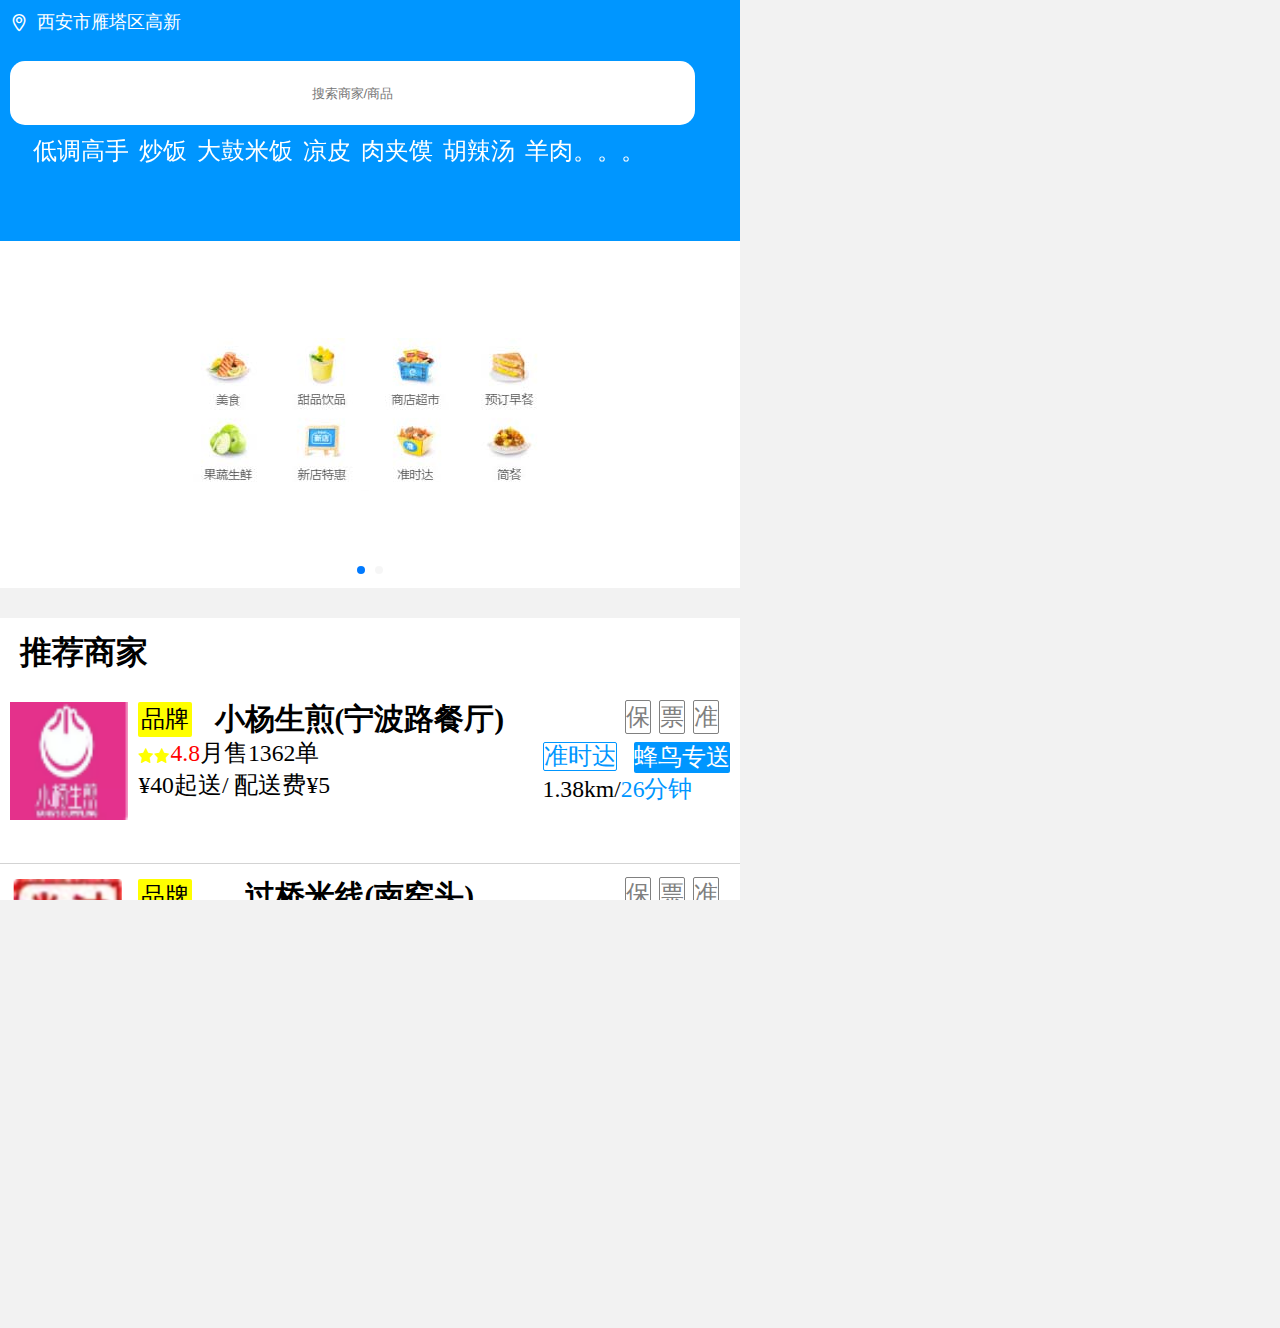
<file: index.html>
<!DOCTYPE html>
<html lang="en">
<head>
    <meta charset="utf-8">
    <title></title>
    <meta name="viewport" content="width=device-width, initial-scale=1, minimum-scale=1, maximum-scale=1">
    <link rel="stylesheet" href="css/style1.css">
    <link rel="stylesheet" href="swiper/swiper.min.css">
    <link rel="stylesheet" type="text/css" href="font/iconfont.css">
    
</head>
<body>
	<header>
		<p><i class="iconfont icon-map"></i>&nbsp;&nbsp;</i>西安市雁塔区高新</p>
		<input type="text" name="search" id="search" value="" placeholder="搜索商家/商品"/>
		<!--<ul id='list'>
			<li><a href="#">低调高手</a></li>
			<li><a href="#">炒饭</a></li>
			<li><a href="#">大鼓米饭</a></li>
			<li><a href="#">凉皮</a></li>
			<li><a href="#">肉夹馍</a></li>
			<li><a href="#">胡辣汤</a></li>
			<li><a href="#">羊肉泡馍</a></li>
		</ul>-->
		<!--可以滑动的header-->
		<ul class="swiper-container" id="list">
	        <div class="swiper-wrapper">
	            <div class="swiper-slide">
	            	<li><a href="#">低调高手</a></li>
					<li><a href="#">炒饭</a></li>
					<li><a href="#">大鼓米饭</a></li>
					<li><a href="#">凉皮</a></li>
					<li><a href="#">肉夹馍</a></li>
					<li><a href="#">胡辣汤</a></li>
					<li><a href="#">羊肉。。。</a></li>
	            </div>
	            <div class="swiper-slide">
	            	<li><a href="#">羊肉泡馍</a></li>
					<li><a href="#">酸辣粉</a></li>
					<li><a href="#">过桥米线</a></li>
					<li><a href="#">黄焖鸡</a></li>
					<li><a href="#">羊血饸络</a></li>
					<li><a href="#">饺子</a></li>
					<li><a href="#">稀饭</a></li>
					
	            </div>
	        </div>
	    </ul>
	</header>
	<section class='body'>
		<!--輪播圖-->
		<div class="swiper-container swiper2">
	        <div class="swiper-wrapper">
	            <div class="swiper-slide">
	            	<img src="img/img1.jpg" /> 
	            </div>
	            <div class="swiper-slide">
	            	<img src="img/img2.jpg" /> 
	            </div>
	        </div>
	        <!-- 按钮 -->
	        <div class="swiper-pagination"></div>
	    </div>
	    
	    <!--动态添加，ajax获取数据-->
    	<div class='bg' id='bg'>
    		<h3 class="title">推荐商家</h3>
    	</div>
    	
    </section>
    <footer>
    	<div class="footer">
            <a href="#">
            	<i class="iconfont icon-waimai"></i>
            	<span>外卖</span>
            </a>
            <a href="#">
            	<i class="iconfont icon-faxian"></i>
            	<span>发现</span>
            </a>
            <a href="#">
            	<i class="iconfont icon-dingdan"></i><span>订单</span>
            </a>
           <a href="#"> 
	           	<i class="iconfont icon-wode"></i>
	           	<span>我的</span>
           </a>
        </div>
    </footer>
    		
    <!-- Swiper JS -->
    <script type="text/javascript" src="js/common.js" ></script>
    <script src="swiper/swiper.min.js"></script>
    <script src="js/jquery-1.8.3.min.js"></script>
    <script src="js/goods.js"></script>

    <!-- Initialize Swiper -->
    <script>
    var swiper = new Swiper('.swiper-container', {
        pagination: '.swiper-pagination',
        paginationClickable: true
    });
    console.log(location.href)
	
    </script>

</body>
</html>
</file>
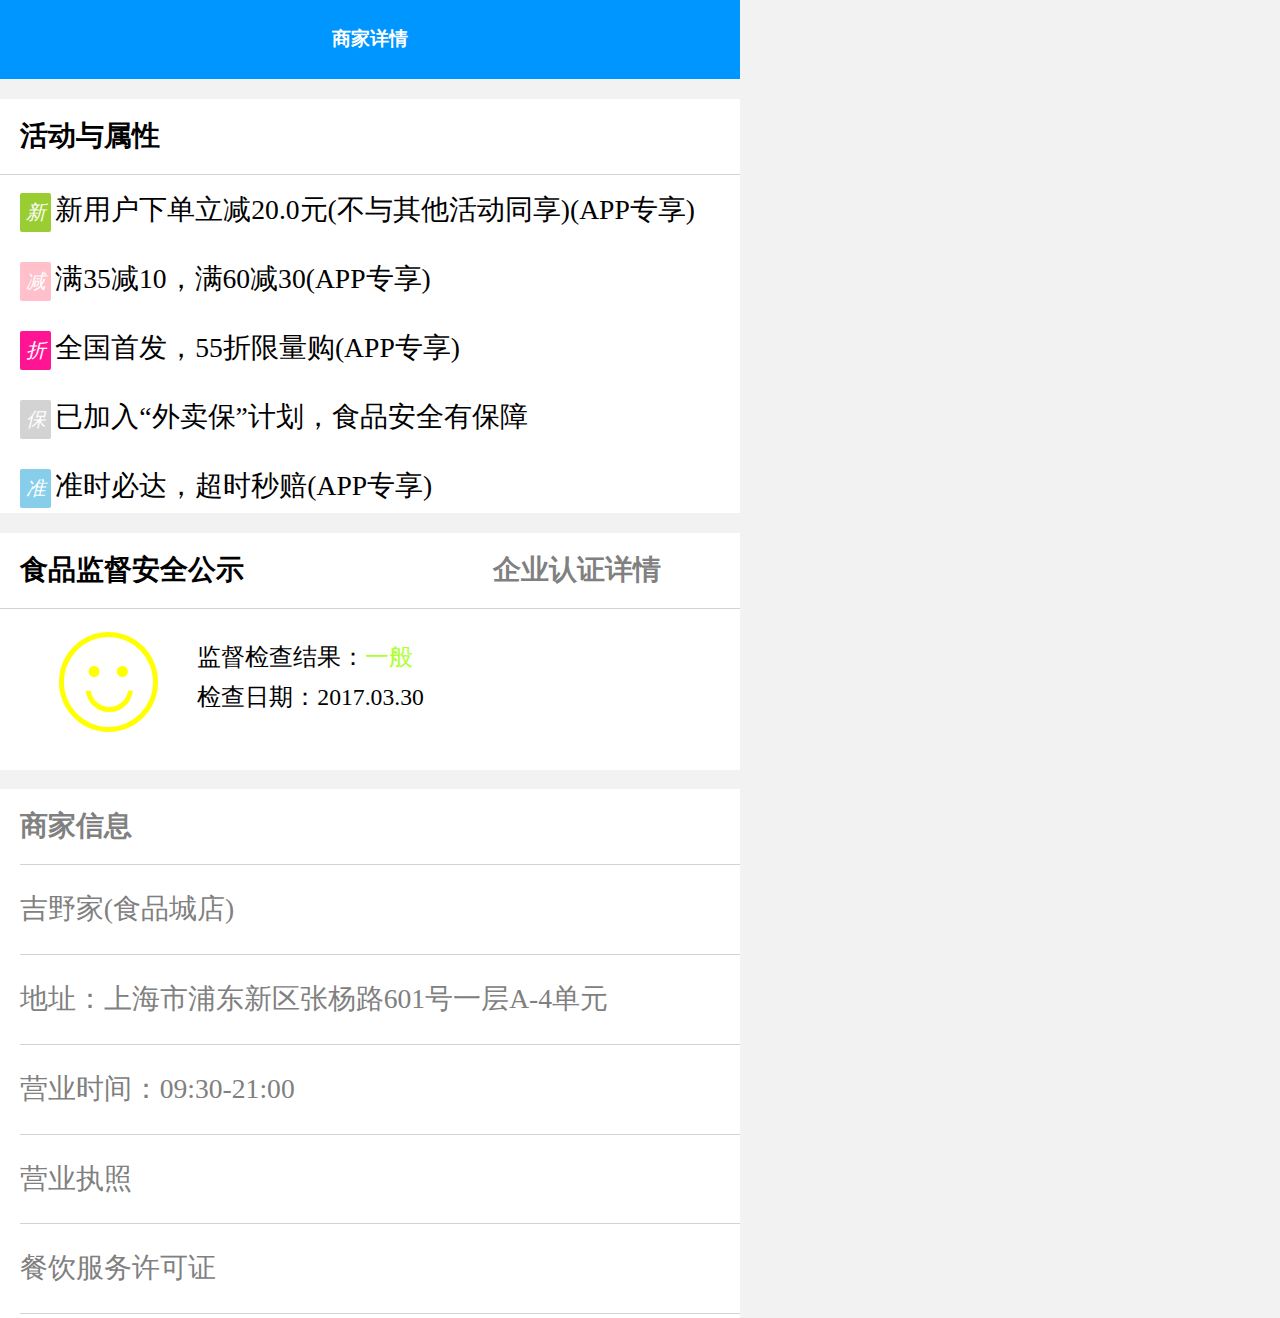
<file: index2.html>
<!DOCTYPE html>
<html lang="en">
<head>
    <meta charset="utf-8">
    <title></title>
    <meta name="viewport" content="width=device-width, initial-scale=1, minimum-scale=1, maximum-scale=1">
    <link rel="stylesheet" href="css/style2.css">
    <link rel="stylesheet" type="text/css" href="font/iconfont.css">
    
</head>
<body>
	<header>
		<h3>商家详情</h3>
	</header>
	<section>
		<div class='top'>
			<h4>活动与属性</h4>
			<p>
				<i class='size' style="background:yellowgreen;">新</i> 
				<span class='wz'> 新用户下单立减20.0元(不与其他活动同享)(APP专享)</span>
    		</p>
    		<p>
				<i class='size' style="background:pink;">减</i> 
				<span class='wz'> 满35减10，满60减30(APP专享)</span>
    		</p>
    		<p>
				<i class='size'style="background:deeppink;">折</i> 
				<span class='wz'> 全国首发，55折限量购(APP专享)</span>
    		</p>
    		<p>
				<i class='size' style="background:lightgray;">保</i> 
				<span class='wz'> 已加入“外卖保”计划，食品安全有保障</span>
    		</p>
    		<p>
				<i class='size' style="background:skyblue;">准</i> 
				<span class='wz'> 准时必达，超时秒赔(APP专享)</span>
    		</p>
		</div>
		<div class='cen'>
			<h4><span class='span'>食品监督安全公示</span><span class='span2'>企业认证详情</span></h4>
			<i class="iconfont icon-xiaolian"></i>
			<p>
				<span class=''>监督检查结果：<font style='color:greenyellow'>一般</font></span>
				<span class=''>检查日期：2017.03.30</span>
			</p>
		</div>
			
		<section>
 
	<aside>
	  	<h4>商家信息</h4>
	  	<p>吉野家(食品城店)</p>
	  	<p>地址：上海市浦东新区张杨路601号一层A-4单元</p>
	  	<p>营业时间：09:30-21:00</p>
	  	<p>营业执照</p>
	  	<p>餐饮服务许可证</p>
	</aside>
    <footer>
    	
    </footer>
    		
    <script type="text/javascript" src="js/common.js" ></script>

</body>
</html>
</file>
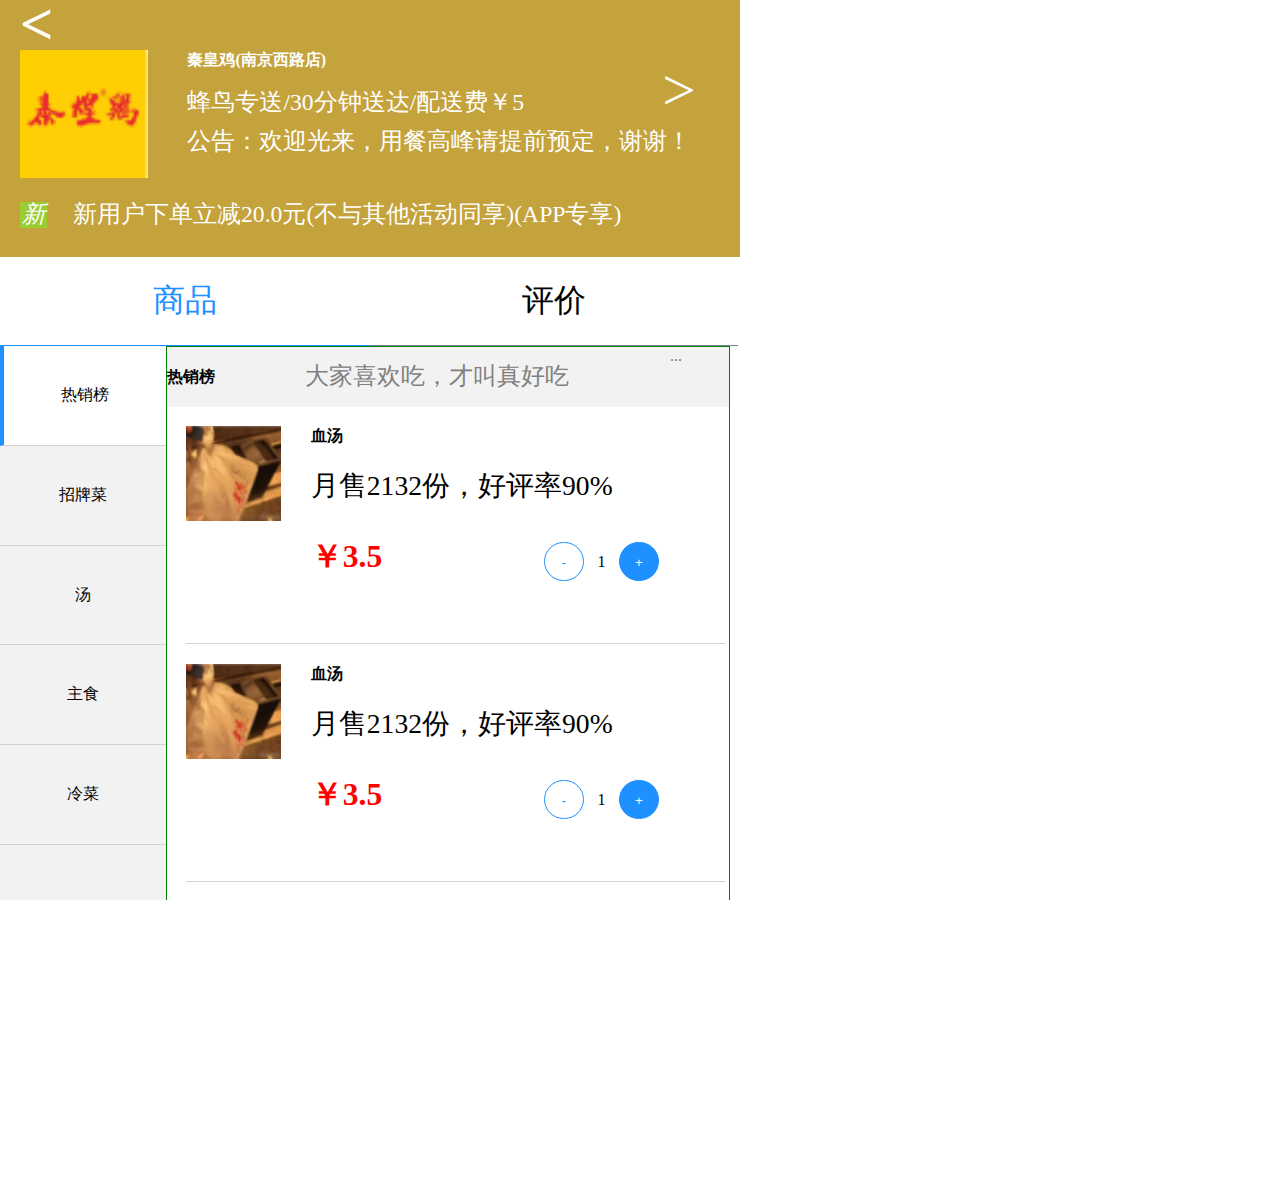
<file: index3.html>
<!DOCTYPE html>
<html lang="en">
<head>
    <meta charset="utf-8">
    <title></title>
    <meta name="viewport" content="width=device-width, initial-scale=1, minimum-scale=1, maximum-scale=1">
    <link rel="stylesheet" href="css/style3.css">
    <link rel="stylesheet" type="text/css" href="font/iconfont.css">
    
</head>
<body>
	<header>
		<h2><a href="#">&lt;</a></h2>
		<dl>
			<dt><img src='img/boximg2.bmp'</dt>
			<dd>
				<h4>秦皇鸡(南京西路店)</h4>
				<p>蜂鸟专送/30分钟送达/配送费￥5<a href="#" class='gt'>&gt;</a></p>
				<p>公告：欢迎光来，用餐高峰请提前预定，谢谢！</p>
			</dd>
		</dl>
		<p class='min'>
			<i class='size' style="background:yellowgreen;">新</i> 
			<span> 新用户下单立减20.0元(不与其他活动同享)(APP专享)</span>
    	</p>
	</header>
	<section>
		<div class='span'>
			<span class='active'>商品</span>
			<span>评价</span>
		</div>
		<ul class='list'>
			<li id='goods' class='block li'>
				<div class='goods-list'>
					<span class='border'>热销榜</span>
					<span>招牌菜</span>
					<span>汤</span>
					<span>主食</span>
					<span>冷菜</span>
				</div>
				<ul class='goods-discript'>
					<li class='block'>
						<p style='background: rgba(0,0,0,0.05);height:0.3rem;width:2.85rem;'>
							<span style='float:left;width:0.6rem;height:0.3rem;line-height: 0.3rem;font-weight: bold;'>热销榜</span>
							<span style='float:left;display: inline-block;height:0.3rem;line-height:0.3rem;font-size: 0.12rem;margin-left:0.1rem;color:gray;'>大家喜欢吃，才叫真好吃</span>
							<span style='	float:right;margin-right:0.1rem;width:0.2rem;color:gray;'>...</span>
						</p>
						<div class='goods-discript-right'>
							<img class='img-left' src='img/a.bmp' style='width:0.48rem;height:0.48rem;'>
							<div class='div-right'>
								<h4>血汤</h4>
								<p class='sale'>月售2132份，好评率90%</p>
								<p class='put'>
									<span style='color:red;font-size:0.16rem;font-weight: bold;'>￥3.5</span>
									<input type="button" name="" id="" value="-" class='reduce'/>
									<span>1</span>
									<input type="button" name="" id="" value="+" class='add'/>
								</p>
							</div>
						</div>
						<div class='goods-discript-right'>
							<img class='img-left' src='img/a.bmp' style='width:0.48rem;height:0.48rem;'>
							<div class='div-right'>
								<h4>血汤</h4>
								<p class='sale'>月售2132份，好评率90%</p>
								<p class='put'>
									<span style='color:red;font-size:0.16rem;font-weight: bold;'>￥3.5</span>
									<input type="button" name="" id="" value="-" class='reduce'/>
									<span>1</span>
									<input type="button" name="" id="" value="+" class='add'/>
								</p>
							</div>
						</div>
					</li>
					<li>
						<p style='background: rgba(0,0,0,0.05);height:0.3rem;width:2.85rem;'>
							<span style='float:left;width:0.6rem;height:0.3rem;line-height: 0.3rem;font-weight: bold;'>热销榜</span>
							<span style='float:left;display: inline-block;height:0.3rem;line-height:0.3rem;font-size: 0.12rem;margin-left:0.1rem;color:gray;'>大家喜欢吃，才叫真好吃</span>
							<span style='	float:right;margin-right:0.1rem;width:0.2rem;color:gray;'>...</span>
						</p>
						<div class='goods-discript-right'>
							<img class='img-left' src='img/a.bmp' style='width:0.48rem;height:0.48rem;'>
							<div class='div-right'>
								<h4>血汤</h4>
								<p class='sale'>月售2132份，好评率90%</p>
								<p class='put'>
									<span style='color:red;font-size:0.16rem;font-weight: bold;'>￥3.5</span>
									<input type="button" name="" id="" value="-" class='reduce'/>
									<span>1</span>
									<input type="button" name="" id="" value="+" class='add'/>
								</p>
							</div>
						</div>
						<div class='goods-discript-right'>
							<img class='img-left' src='img/a.bmp' style='width:0.48rem;height:0.48rem;'>
							<div class='div-right'>
								<h4>血汤</h4>
								<p class='sale'>月售2132份，好评率90%</p>
								<p class='put'>
									<span style='color:red;font-size:0.16rem;font-weight: bold;'>￥3.5</span>
									<input type="button" name="" id="" value="-" class='reduce'/>
									<span>1</span>
									<input type="button" name="" id="" value="+" class='add'/>
								</p>
							</div>
						</div>
						
						<div class='goods-discript-right'>
							<img class='img-left' src='img/a.bmp' style='width:0.48rem;height:0.48rem;'>
							<div class='div-right'>
								<h4>血汤</h4>
								<p class='sale'>月售2132份，好评率90%</p>
								<p class='put'>
									<span style='color:red;font-size:0.16rem;font-weight: bold;'>￥3.5</span>
									<input type="button" name="" id="" value="-" class='reduce'/>
									<span>1</span>
									<input type="button" name="" id="" value="+" class='add'/>
								</p>
							</div>
						</div>
						
						<div class='goods-discript-right'>
							<img class='img-left' src='img/a.bmp' style='width:0.48rem;height:0.48rem;'>
							<div class='div-right'>
								<h4>血汤</h4>
								<p class='sale'>月售2132份，好评率90%</p>
								<p class='put'>
									<span style='color:red;font-size:0.16rem;font-weight: bold;'>￥3.5</span>
									<input type="button" name="" id="" value="-" class='reduce'/>
									<span>1</span>
									<input type="button" name="" id="" value="+" class='add'/>
								</p>
							</div>
						</div>
					</li>
					<li>
						<p style='background: rgba(0,0,0,0.05);height:0.3rem;width:2.85rem;'>
							<span style='float:left;width:0.6rem;height:0.3rem;line-height: 0.3rem;font-weight: bold;'>热销榜</span>
							<span style='float:left;display: inline-block;height:0.3rem;line-height:0.3rem;font-size: 0.12rem;margin-left:0.1rem;color:gray;'>大家喜欢吃，才叫真好吃</span>
							<span style='	float:right;margin-right:0.1rem;width:0.2rem;color:gray;'>...</span>
						</p>
						<div class='goods-discript-right'>
							<img class='img-left' src='img/a.bmp' style='width:0.48rem;height:0.48rem;'>
							<div class='div-right'>
								<h4>血汤</h4>
								<p class='sale'>月售2132份，好评率90%</p>
								<p class='put'>
									<span style='color:red;font-size:0.16rem;font-weight: bold;'>￥3.5</span>
									<input type="button" name="" id="" value="-" class='reduce'/>
									<span>1</span>
									<input type="button" name="" id="" value="+" class='add'/>
								</p>
							</div>
						</div>
					</li>
					<li>
						<p style='background: rgba(0,0,0,0.05);height:0.3rem;width:2.85rem;'>
							<span style='float:left;width:0.6rem;height:0.3rem;line-height: 0.3rem;font-weight: bold;'>热销榜</span>
							<span style='float:left;display: inline-block;height:0.3rem;line-height:0.3rem;font-size: 0.12rem;margin-left:0.1rem;color:gray;'>大家喜欢吃，才叫真好吃</span>
							<span style='	float:right;margin-right:0.1rem;width:0.2rem;color:gray;'>...</span>
						</p>
						<div class='goods-discript-right'>
							<img class='img-left' src='img/a.bmp' style='width:0.48rem;height:0.48rem;'>
							<div class='div-right'>
								<h4>血汤</h4>
								<p class='sale'>月售2132份，好评率90%</p>
								<p class='put'>
									<span style='color:red;font-size:0.16rem;font-weight: bold;'>￥3.5</span>
									<input type="button" name="" id="" value="-" class='reduce'/>
									<span>1</span>
									<input type="button" name="" id="" value="+" class='add'/>
								</p>
							</div>
						</div>
					</li>
					<li>
						<p style='background: rgba(0,0,0,0.05);height:0.3rem;width:2.85rem;'>
							<span style='float:left;width:0.6rem;height:0.3rem;line-height: 0.3rem;font-weight: bold;'>热销榜</span>
							<span style='float:left;display: inline-block;height:0.3rem;line-height:0.3rem;font-size: 0.12rem;margin-left:0.1rem;color:gray;'>大家喜欢吃，才叫真好吃</span>
							<span style='	float:right;margin-right:0.1rem;width:0.2rem;color:gray;'>...</span>
						</p>
						<div class='goods-discript-right'>
							<img class='img-left' src='img/a.bmp' style='width:0.48rem;height:0.48rem;'>
							<div class='div-right'>
								<h4>血汤</h4>
								<p class='sale'>月售2132份，好评率90%</p>
								<p class='put'>
									<span style='color:red;font-size:0.16rem;font-weight: bold;'>￥3.5</span>
									<input type="button" name="" id="" value="-" class='reduce'/>
									<span>1</span>
									<input type="button" name="" id="" value="+" class='add'/>
								</p>
							</div>
						</div>
					</li>
				</ul>
			</li>
			<li id='block' class='li'>
				<div class='list-right'>
					<div class='second'>
						<h3>4.8</h3>
						<p>综合评价</p>
						<span>高于周边商家59%</span>
					</div>
					<div class='pinjia'>
						<p>服务态度
							<i class='iconfont icon-star'></i>
							<i class='iconfont icon-star'></i>
							<i class='iconfont icon-star'></i>
							<i class='iconfont icon-star'></i>
							<i class='iconfont icon-star'></i>
							<i>4.7</i>
						</p>
						<p>综合评价
							<i class='iconfont icon-star'></i>
							<i class='iconfont icon-star'></i>
							<i class='iconfont icon-star'></i>
							<i class='iconfont icon-star'></i>
							<i class='iconfont icon-star'></i>
							<i>4.8</i>
						</p>
						<p>送达时间<span>30分钟</span></p>
					</div>
				</div>
				<h4 class='bg'></h4>
				<div class='dicript' id='dicript'>
					<a href="###">全部(835)</a>
					<a href="###">满意(300)</a>
					<a href="###" style='background:rgba(0,0,0,0.1);'>不满意(135)</a>
					<a href="###">有图(835)</a>
					<a href="###">味道好(835)</a>
					<a href="###">送货快(435)</a>
					<a href="###">分量足(2672)</a>
					<a href="###">干净(476)</a>
					<a href="###">卫生(124)</a>
					<a href="###">食材新鲜(324)</a>
					<a href="###">服务不错(305)</a>
					<a href="###">物美价廉(435)</a>
				</div>
				<!--动态创建用户评价信息-->
			</li>
		</ul>
	
			
	</section>
 
	
    <footer>
    	
    </footer>
    		
    <script type="text/javascript" src="js/common.js" ></script>
    <script type="text/javascript" src="js/jquery-1.8.3.min.js" ></script>
    <script type="text/javascript" src="js/commt.js" ></script>
    <script>
    	$(function(){		
		$(".goods-list span").mouseover(function(){
			$(".goods-list span").eq($(this).index()).addClass("border").siblings().removeClass("border");
			$(".goods-discript li").eq($(this).index()).css({"display":"block"}).siblings().css({"display":"none"});
		})
		$(".span span").mouseover(function(){
			$(".span span").eq($(this).index()).addClass("active").siblings().removeClass("active");
			$(".list .li").eq($(this).index()).css({"display":"block"}).siblings().css({"display":"none"});
		})
	});
    </script>

</body>
</html>
</file>
<file: css/style1.css>
*{
    	margin:0;
    	padding:0;
    }
    ul,li{
    	list-style: none;
    }
    img{
        border:none;
    }
    a{
    	text-decoration: none;
    	color:black;
    }
    html, body {
        position: relative;
        height: 100%;
        overflow-x: hidden;
    }
    body{
    	font-size:16px;
    	background:rgba(0,0,0,0.05)
    }
    html{
    	font-size:100px;
    }
    header{
    	width:3.75rem;
    	height:1.22rem;
    	background:#0096ff;
    	padding:10px;
    	box-sizing: border-box;
    }
    header p{
    	height:0.21rem;
    	width:1.75rem;
    	color:white;
    	font-size:18px;
    	
    }
    header p .iconfont{
    	font-size:18px;
    }
    #search{
    	height:0.32rem;
    	width:3.47rem;
    	border:none;
    	margin:10px 0;
    	border-radius: 15px;
    	text-align: center;
    	
    }
    #list{
    	width:3.47rem;
    	height:0.3rem;
    }
    #list .swiper-slide li{
    	float:left;
    }
    #list .swiper-slide li a{
    	color:white;
    	font-size:0.12rem;
    	padding:5px;
    }
    #list li a:hover{
    	color:pink;
    	
    }
    .swiper2{
    	width:3.75rem;
    	height:1.76rem;
    	background: white;
    }

     .swiper2 .swiper-slide {
        width:100%;
    	height:100%;
        text-align: center;
        font-size: 18px;
        background: #fff;

        /* Center slide text vertically */
        display: -webkit-box;
        display: -ms-flexbox;
        display: -webkit-flex;
        display: flex;
        -webkit-box-pack: center;
        -ms-flex-pack: center;
        -webkit-justify-content: center;
        justify-content: center;
        -webkit-box-align: center;
        -ms-flex-align: center;
        -webkit-align-items: center;
        align-items: center;
    }
    .bg{
    	width:3.75rem;
    	height:0.25rem;
    	background:rgba(0,0,0,0.05);
    	padding-top:0.15rem;
    }
    .title {
    font-size: 0.16rem;
   	background:white;
   	line-height: 0.35rem;
   	padding-left:20px;
   	
   	
   	
}
.body{
    	width:3.75rem;
    	background:white;
    	height:4.76rem;
    	overflow-y: auto;
    	box-sizing: border-box;
    	
    }
.box{
		width:3.75rem;
		height:0.9rem;
		border-bottom: 1px solid lightgray;
		box-sizing: border-box;
		padding: 15px 10px;
		background:white;
}
.box-left{
		float:left;
		width:0.6rem;
	height:0.6rem;
}
.box-left img{
	width:0.6rem;
	height:0.6rem;
}
.box-cen{
	float:left;
	width:1.9rem;
	height:0.6rem;
	box-sizing: border-box;
	margin-left:10px;
	
}
.box-cen .pp{
	float:left;
	width:0.27rem;
	height:0.18rem;
	background:yellow;
	line-height:0.18rem;
	font-size:0.12rem;
	text-align: center;
	border-radius: 2px;
	
}
.shopName{
	float:left;
	width:1.5rem;
	height:0.18rem;
	text-align: center;
	line-height: 0.18rem;
	font-size:0.15rem;
	padding-left:0.1rem;
}
.shopName a:hover{
	color:pink;
}
.num{
	font-size:0.12rem;
	color:red;
	
}
.star{
	font-size: 0.10rem;
	color:yellow;
	
}
.sale{
	font-size:0.12rem;
}
.size{
	font-size:0.12rem;
	
}
.box-right{
	float:right;
	width:0.95rem;
	height:0.6rem;
	box-sizing: border-box;
	
}
.box-right-top{
	padding-left:0.38rem;
	margin-top:-0.01rem;
}
.box-right-top span{
	font-size:0.12rem;
	display: inline-block;
	border:1px solid gray;
	color:gray;
	border-radius: 2px;
	margin-bottom:0.04rem;
	margin-left:0.04rem;
}
.time{
	color:#0096ff;
	float:left;
	border:1px solid #0096ff;
	font-size: 0.12rem;
	line-height: 0.14rem;
	border-radius: 2px;
	
}
.song{
	color:white;
	float:right;
	background:#0096ff;
	font-size: 0.12rem;
	line-height: 0.16rem;
	border-radius: 2px;
	
}
.m{
	color:#0096ff;
}
footer{
    	width:3.75rem;
    	height:0.75rem;
    	background:white;
    	box-sizing: border-box;
    	padding-top:0.18rem;
    	border-top:1px solid gray;
    }
    .footer{
	    display: flex;
	    justify-content: space-around;
	    align-items: center;
	}
	
	.footer a i {
	    font-size:0.25rem;
	    color:lightgray;
	}
	.footer a span {
	   display: block;
	   text-align: center;
	   line-height: 0.2rem;
	   color: lightgray;
	}
	.footer a:hover span{
		color:#0096ff;
	}
	.footer a:hover i{
		color:#0096ff;
	}
</file>
<file: font/iconfont.css>
@font-face {font-family: "iconfont";
  src: url('iconfont.eot?t=1490866052993'); /* IE9*/
  src: url('iconfont.eot?t=1490866052993#iefix') format('embedded-opentype'), /* IE6-IE8 */
  url('iconfont.woff?t=1490866052993') format('woff'), /* chrome, firefox */
  url('iconfont.ttf?t=1490866052993') format('truetype'), /* chrome, firefox, opera, Safari, Android, iOS 4.2+*/
  url('iconfont.svg?t=1490866052993#iconfont') format('svg'); /* iOS 4.1- */
}

.iconfont {
  font-family:"iconfont" !important;
  font-size:16px;
  font-style:normal;
  -webkit-font-smoothing: antialiased;
  -moz-osx-font-smoothing: grayscale;
}

.icon-star:before { content: "\e7bc"; }

.icon-map:before { content: "\e61a"; }

.icon-wode:before { content: "\e62c"; }

.icon-dingdan:before { content: "\e623"; }

.icon-xiaolian:before { content: "\e605"; }

.icon-faxian:before { content: "\e622"; }

.icon-waimai:before { content: "\e700"; }
</file>
<file: css/style2.css>
*{
    	margin:0;
    	padding:0;
    }
    ul,li{
    	list-style: none;
    }
    img{
        border:none;
    }
    a{
    	text-decoration: none;
    	color:black;
    }
    html, body {
        position: relative;
        height: 100%;
    }
    body{
    	font-size:16px;
    	background:rgba(0,0,0,0.05)
    }
    html{
    	font-size:100px;
    }
    header{
    	width:3.75rem;
    	height:0.4rem;
    	background:#0096ff;
    }
    header h3{
    	text-align: center;
    	color:white;
    	line-height:0.4rem;
    	
    }
    section{
    	width:3.75rem;
    	box-sizing: border-box;
    }  
    .top{
    	background:white;
    	height:2.1rem;
    	width:3.75rem;
    	margin-top:0.1rem;
    	box-sizing: border-box;
    }
    .top h4{
    	line-height:0.38rem;
    	font-size:0.14rem;
    	border-bottom:1px solid lightgray;
    	padding-left:0.1rem;
    
    }
    .top p{
    	padding-left:0.1rem;
    }
    .top .size{
    	display:inline-block;
    	width:0.16rem;
    	height:0.2rem;
    	border-radius:2px;
    	line-height:0.2rem;
    	font-size:0.1rem;
    	color:white;
    	text-align: center;
    }
    .wz{
    	font-size:0.14rem;
    	line-height: 0.35rem;
    }
     .cen{
    	background:white;
    	height:1.2rem;
    	width:3.75rem;
    	margin-top:0.1rem;
    	box-sizing: border-box;
    }
    .cen h4{
    	line-height:0.38rem;
    	font-size:0.14rem;
    	border-bottom:1px solid lightgray;
    	padding-left:0.1rem;
    	
    
    }
    .cen .span1{
    	float:left;
    }
     .cen .span2{
    	float:right;
    	padding-right:0.4rem;
    	color:gray;
    }
    .cen p{
    	height:1.2rem;
    	margin-left:1rem;
    	margin-top:0.15rem;
    	
    }
    .cen p span{
    	display:block;
    	font-size:0.12rem;
    	line-height: 0.2rem;
    	
    	
    }
		.cen i{
			width:0.5rem;
			height:0.5rem;
			font-size: 0.5rem;
			float:left;
			color: yellow;
			padding-left:0.3rem;
			line-height: 0.8rem;
		}
aside{
			width:3.75rem;
			height:2.68rem;
			background: white;
			margin-top:0.1rem;
    	box-sizing: border-box;
    	padding-left:0.1rem;
    	font-size:0.14rem;
    	color:gray;
}
aside p{
	line-height: 0.45rem;
	border-bottom: 1px solid lightgray;
}
aside h4{
	line-height: 0.38rem;
	border-bottom: 1px solid lightgray;
}
</file>
<file: css/style3.css>
*{
    	margin:0;
    	padding:0;
    }
    ul,li{
    	list-style: none;
    }
    img{
        border:none;
    }
    a{
    	text-decoration: none;
    	color:black;
    }
    html, body {
        position: relative;
        height: 100%;
        overflow-x: hidden;
    }
    body{
    	font-size:16px;
    	
    }
    html{
    	font-size:100px;
    }
    header{
    	width:3.75rem;
    	height:1.3rem;
    	background:#c4a23c;
    	box-sizing: border-box;
    }
    header h2 a{
    	width:0.25rem;
    	height:0.25rem;
    	line-height:0.25rem;
    	color:white;
    	font-size:0.3rem;
    	padding-left:0.1rem;
    	
    }
    dl{
    	padding:0.1rem;
    	color:white;
    	height:0.55rem;
    	padding-top:0px;
    	
    	
    }
    dt{
    	width:0.65rem;
    	height:0.65rem;
    	float:left;
    }
    
    dt img{
    	width:100%;
    	height:100%;
    }
    dd{
    	float:left;
    	margin-left:0.2rem;
    }
    dd h3{
    	width:2.85rem;
    	height:0.35rem;
    }
    dd p{
    	
    	font-size:0.12rem;
    	line-height:0.2rem;
    }
    .gt{
    	display: inline-block;
    	margin-left:0.7rem;
    	font-size:0.3rem;
    	color:white;
    }
    .min{
    	width:3.75rem;
    	font-size:0.12rem;
    	color:white;
    	padding-left:0.1rem;
    	padding-top:0.1rem;
    }
    
    .size{
    	display: inline-block;
    	margin-right:0.1rem;
    	line-height: 0.13rem;
    	width:0.14rem;
    	height:0.13rem;
    	text-align: center;
    }
    section{
    	width:3.75rem;
    	height:4.2rem;
    	box-sizing: border-box;
   
    }
    
    .span{
    	height:0.45rem;
    }
   .span span{
    	float:left;
    	width:1.87rem;
    	height:0.45rem;
    	line-height:0.45rem;
    	text-align: center;
    	font-size: 0.16rem;
    	border-bottom:1px solid lightslategray;
    	
    }
   .span .active{
		color:dodgerblue;
		border-bottom:1px solid dodgerblue;
	}
	.list{
		width:width:3.75rem;
		background: white;
	}
	.list li{
		display: none;
	}
	.list .block{
		display: block;
	}
	
	.list .list-right{
		width:3.75rem;
		height:1rem;
		background:white;
		
	}
	.list .list-right .second{
		width:1.4rem;
		height:0.7rem;
		float:left;
		margin-left:0.1rem;
		margin-top:0.1rem;
		border-right:1px solid lightgray;
	}
	.list .list-right .second h3{
		text-align: center;
		font-size:0.22rem;
		color:red;
	}
	.list .list-right .second p{
		font-size:0.14rem;
		text-align:center;
	}
	.list .list-right .second span{
		font-size:0.12rem;
		padding-left:0.2rem;
	}
	.list .list-right .pinjia{
		float:right;
		width:2rem;
		height:0.7rem;
		margin-left:0.2rem;
		margin-top:0.1rem;
	}
   .list .list-right .pinjia p{
		font-size:0.14rem;
		line-height:0.22rem;
	}
	
	.list .list-right .pinjia p i{
		font-size:0.12rem;
		color:orange;
	}
	.list .list-right .pinjia p span{
		font-size:0.12rem;
		color:lightgray;
		padding-left:0.2rem;
	}
	.bg{
		width:3.75rem;
		height:0.15rem;
		background:rgba(0,0,0,0.05)
	}
	.dicript{
		height:2rem;
		width:3.75rem;
		text-align: left;
		padding-left:0.15rem;
		padding-right:0.35rem;
		padding-top:0.1rem;
		box-sizing: border-box;
	}
	.dicript a{
		display: inline-block;
		background:lightblue;
		font-size:0.14rem;
		border-radius: 3px;
		margin-top: 0.1rem;
		line-height:0.3rem;
		text-align: center;
		padding:0.01rem 0.06rem;
	}
	.dicript a:hover{
		color:white;
		background:dodgerblue;
	}
	.user{
		height:1.8rem;
		width:3.45rem;
		border-top:1px solid lightgray;
		box-sizing: border-box;
		margin-left:0.15rem;
		margin-right:0.15rem;
		padding:0.1rem 0;
	}
	.user-lt{
		float:left;
		width:0.3rem;
		height:1.5rem;
		
		
	}
	.user-lt img{
		width:100%;
		height:0.3rem;
	}
	.user-gt{
		float:right;
		width:3rem;
		height:1.6rem;
	}
	.user-gt p{
		width:3.0rem;
		height:0.2rem;
		line-height: 0.2rem;
		margin-bottom:0.05rem;
		
	}
	.user-gt p .name{
		float:left;
		font-weight: bold;
		font-size:0.14rem;
	}
	.user-gt p .date{
		float:right;
		margin-right:0.15rem;
		font-size:0.12rem;
		color:lightgray;
	}
	.star{
		color:orange;
		font-size:0.1rem;
	}
	.user-gt .user-img{
		width:3.0rem;
		height:0.85rem;
		overflow:hidden;
	}
	.user-gt .user-img img{
		width:0.7rem;
		height:0.7rem;
		float:left;
		margin-right:0.1rem;
	}
	.user-gt .btm span{
		display: inline-block;
		font-size:0.12rem;
		width:0.4rem;
		text-align: center;
		height:0.15rem;
		padding:0.04rem 0.07rem;
		margin-left:0.05rem;
		color:lightgray;
		border:1px solid lightgray;
		line-height:0.15rem;
		white-space: nowrap;
		overflow: hidden;
		text-overflow: ellipsis;
	}
    .goods-list{
    	width:0.84rem;
    	height:4.2rem;
    	float:left;
    	background: rgba(0,0,0,0.05);
    }
    .goods-list span{
    	line-height:0.5rem;
    	text-align: center;
    	display:block;
    	
    	border-bottom:1px solid lightgray;
 
    }
    .goods-list .border{
    	background:white;
    	border-left:4px solid dodgerblue;
    }
    .goods-discript{
    	width:2.85rem;
    	height:4.2rem;
    	float:left;
    	overflow-y: auto;
    	border:1px solid green;

    }
    .goods-discript li{
    	display:none;
    	width:2.85rem;
    	/*overflow-y: auto;*/
    	/*border:1px solid cornflowerblue;*/
    }
  
    
   
    .goods-discript-right{
    	width:2.73rem;
    	height:1.1rem;
    	border-bottom:1px solid lightgray;
    	padding-top:0.1rem;
    	margin-left:0.1rem;
    	
    }
    .img-left{
    	float:left;
    	width:0.48rem;
    	height:0.8rem;
    }
   
    .div-right{
    	float:right;
    	width:2.1rem;
    	height:1rem;
    	
    }
    .div-right .sale{
    	font-size:0.14rem;
    	line-height:0.4rem;
    }
    .div-right .put{
    	width:2.1rem;
    	height:0.3rem;
    	margin-top:0.05rem;
    	
    }
    .div-right .put .reduce{
    	width:0.2rem;
    	height:0.2rem;
    	border-radius: 50%;
    	background: white;
    	border:1px solid dodgerblue;
    	color: dodgerblue;
    	line-height:0.2rem;
    	display:inline-block;
    	margin-left:0.8rem;
    	margin-right:0.05rem;
    }
     .div-right .put .add{
    	width:0.2rem;
    	height:0.2rem;
    	border-radius: 50%;
    	background: dodgerblue;
    	border:1px solid dodgerblue;
    	color:white;
    	line-height:0.2rem;
    	margin-left:0.05rem;
    	
    }
</file>
